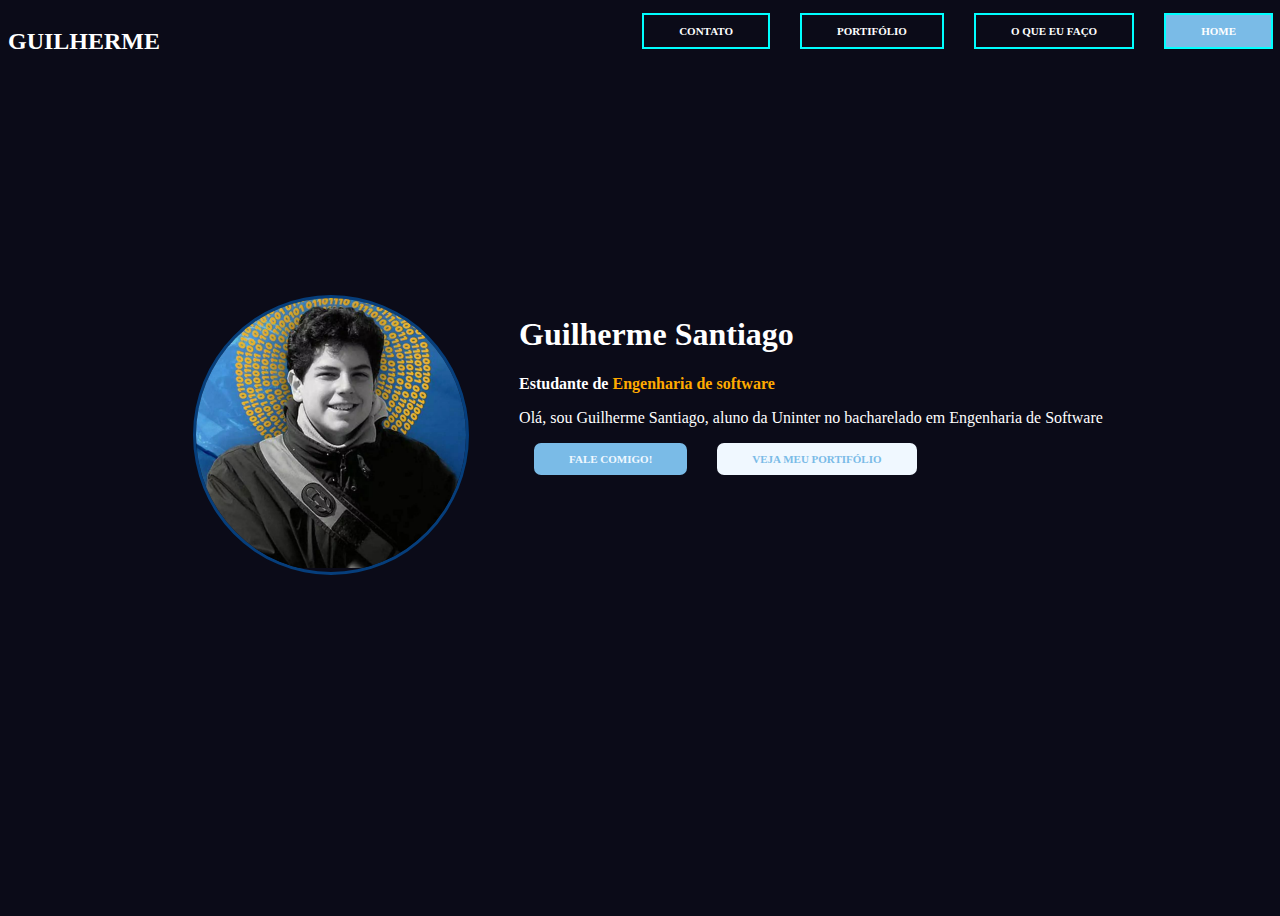
<file: index.html>
<!DOCTYPE html>
<html lang="pt-br">

<head>
    <meta charset="UTF-8">
    <meta name="viewport" content="width=device-width, initial-scale=1.0">
    <link rel="stylesheet" href="style.css">
    <title>ATV portifólio pessoal</title>
</head>

<body>
    <!--Barra de navegação presente em todas as abas-->
    <div class="nvg">

        <h2>Guilherme</h2>

        <nav>
            <a href="index.html" class="atualPgn">Home</a>
            <a href="index2.html">o que eu faço </a>
            <a href="index3.html">Portifólio</a>
            <a href="index4.html">Contato</a>
        </nav>
    </div>


    <!--Apresentação e parte inicial-->
    <div class="apresentacao">
        <div class="apr1">


            <div class="foto">
                <img src="imagens/Carlo acutis.png" width="270px" height="270px" alt="">
            </div>


            <div class="apr2">
                <h1>Guilherme Santiago</h1>
                <h4 class="descricao">Estudante de</h4>
                <h4 class="clrdo descricao">Engenharia de software</h4>


                <p>
                    Olá, sou Guilherme Santiago, aluno da Uninter no bacharelado em Engenharia de Software
                </p>


                <a href="index4.html" class="btn btn1">Fale Comigo!</a>
                <a href="index3.html" class="btn btn2"> Veja Meu Portifólio</a>
            </div>

        </div>
    </div>
</body>
</file>
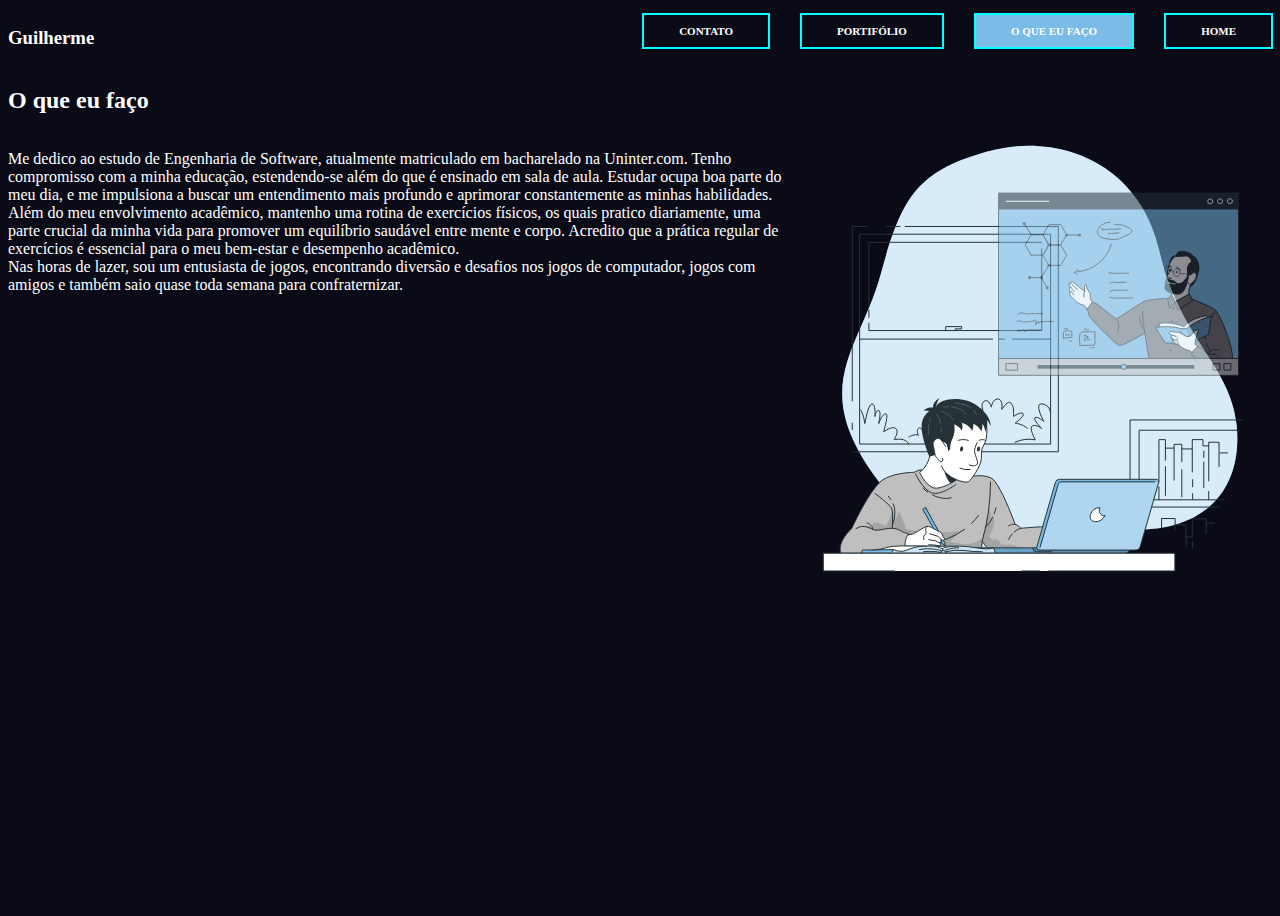
<file: index2.html>
<!DOCTYPE html>
<html lang="pt-br">

<head>
    <meta charset="UTF-8">
    <meta name="viewport" content="width=device-width, initial-scale=1.0">
    <link rel="stylesheet" href="style.css">
    <title>ATV portifólio pessoal</title>
</head>

<body>
    <!--Barra de navegação presente em todas as abas-->
    <div class="nvg">
        <h3>Guilherme</h3>

        <nav>
            <a href="index.html">Home</a>
            <a href="index2.html" class="atualPgn">o que eu faço </a>
            <a href="index3.html">Portifólio</a>
            <a href="index4.html">Contato</a>
        </nav>
    </div>
    

    <h2>O que eu faço</h2>

    <div class="port">
        <p>
            Me dedico ao estudo de Engenharia de Software, atualmente matriculado em bacharelado na Uninter.com.
            Tenho compromisso com a minha educação, estendendo-se além do que é ensinado em sala de aula. Estudar ocupa
            boa parte do meu dia, e me impulsiona a buscar um entendimento mais profundo e aprimorar constantemente as
            minhas habilidades. <br>
            Além do meu envolvimento acadêmico, mantenho uma rotina de exercícios físicos, os quais pratico diariamente,
            uma parte crucial da minha vida para promover um equilíbrio saudável entre mente e corpo. Acredito que a
            prática regular de exercícios é essencial para o meu bem-estar e desempenho acadêmico. <br>
            Nas horas de lazer, sou um entusiasta de jogos, encontrando diversão e desafios nos jogos de computador,
            jogos com amigos e também saio quase toda semana para confraternizar.
        </p>


        <img src="imagens/online-learning-animate.svg" width="500px" alt="">


    </div>
</body>

</html>
</file>
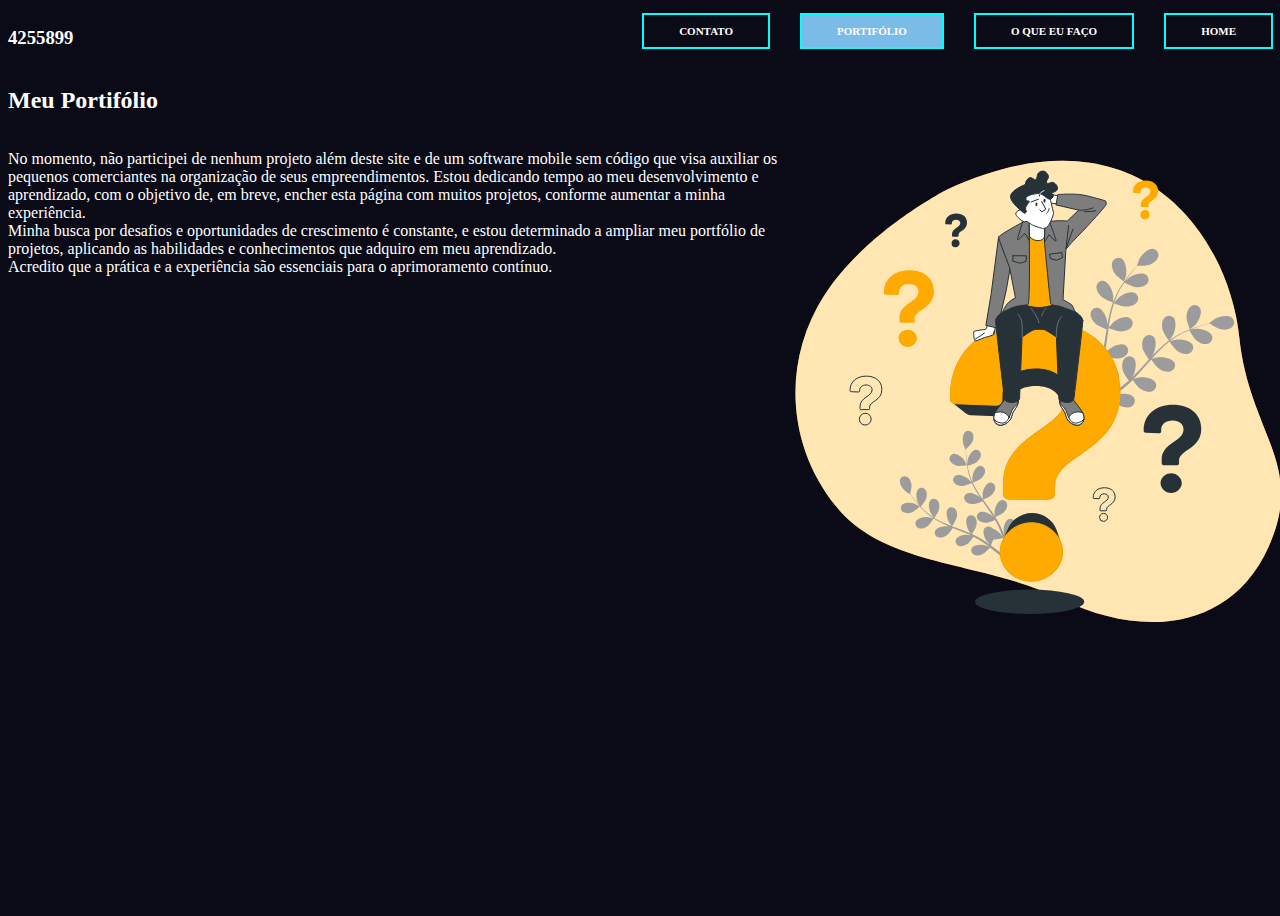
<file: index3.html>
<!DOCTYPE html>
<html lang="pt-br">

<head>
    <meta charset="UTF-8">
    <meta name="viewport" content="width=device-width, initial-scale=1.0">
    <link rel="stylesheet" href="style.css">
    <title>ATV portifólio pessoal</title>
</head>

<body>

    <!--Barra de navegação presente em todas as abas-->
    <div class="nvg">
        <h3>4255899</h3>
        <nav>
            <a href="index.html">Home</a>
            <a href="index2.html">o que eu faço </a>
            <a href="index3.html" class="atualPgn">Portifólio</a>
            <a href="index4.html">Contato</a>
        </nav>
    </div>

    <h2>Meu Portifólio</h2>
    <div class="port">
        <p>
            No momento, não participei de nenhum projeto além deste site e de um software mobile sem código que visa
            auxiliar os pequenos comerciantes na organização de seus empreendimentos. Estou dedicando tempo ao meu
            desenvolvimento e aprendizado, com o objetivo de, em breve, encher esta página com muitos projetos,
            conforme aumentar a minha experiência. <br>
            Minha busca por desafios e oportunidades de crescimento é constante, e estou determinado a ampliar meu
            portfólio de projetos, aplicando as habilidades e conhecimentos que adquiro em meu aprendizado. <br>
            Acredito que a prática e a experiência são essenciais para o aprimoramento contínuo.
        </p>

        <!-- animação-->
        <img src="imagens/questions-animate.svg" width="500px" alt="">


    </div>
</body>

</html>
</file>
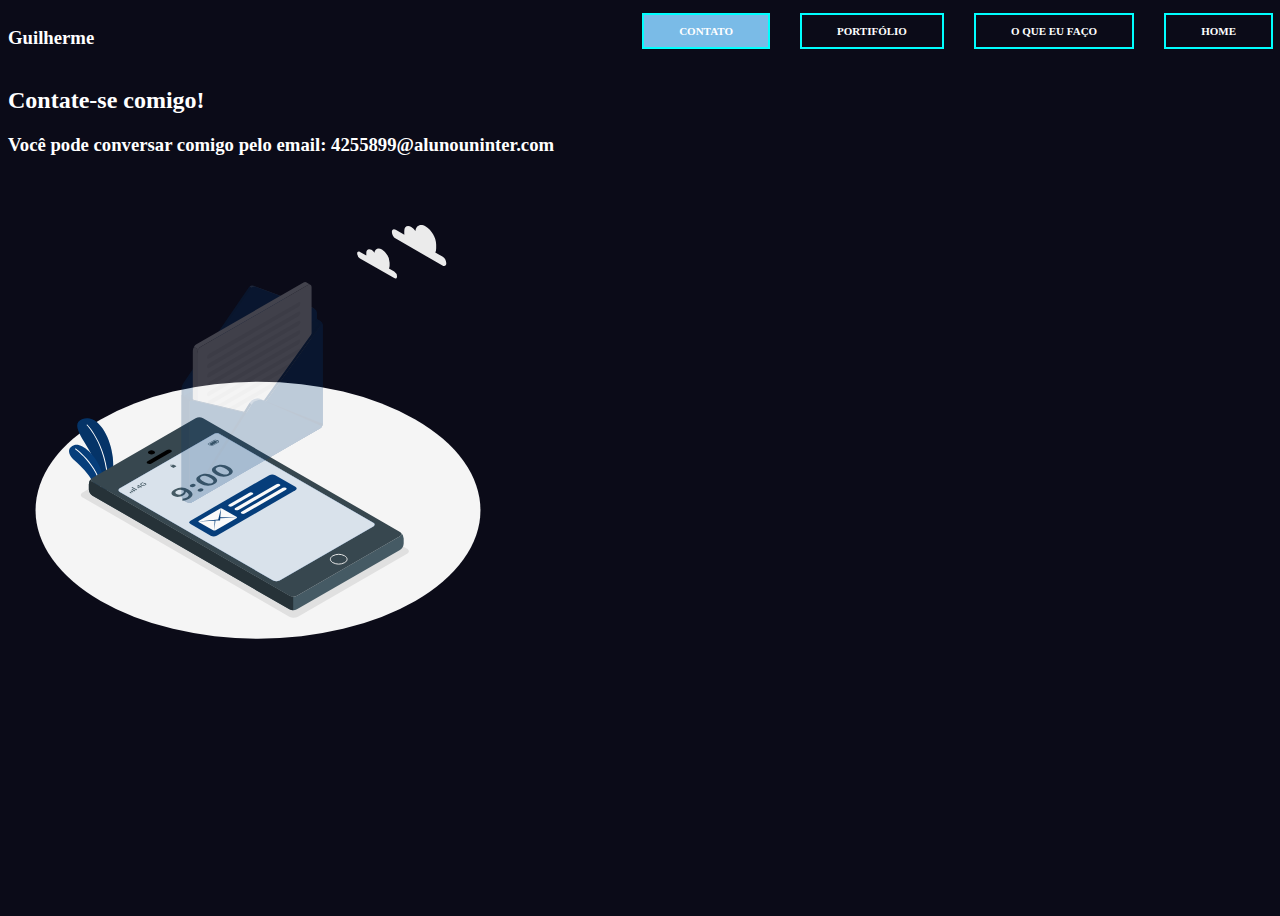
<file: index4.html>
<!DOCTYPE html>
<html lang="pt-br">

<head>
    <meta charset="UTF-8">
    <meta name="viewport" content="width=device-width, initial-scale=1.0">
    <link rel="stylesheet" href="style.css">
    <title>ATV portifólio pessoal</title>
</head>

<body>
    <!--Barra de navegação presente em todas as abas-->
    <div class="nvg">
        <h3>Guilherme</h3>
        <nav>
            <a href="index.html">Home</a>
            <a href="index2.html">o que eu faço </a>
            <a href="index3.html">Portifólio</a>
            <a href="index4.html" class="atualPgn">Contato</a>
        </nav>
    </div>
    <div>
        <h2>Contate-se comigo!</h2>
        <h3>Você pode conversar comigo pelo email: 4255899@alunouninter.com</h3>
        <img src="imagens/new-message-animate.svg" width="500" alt="">
    </div>
</body>

</html>
</file>
<file: style.css>
/*Config geral*/
body {
    color: #fff;
    background-color: rgb(11, 11, 24);
    background-position: center;
    background-size: cover;
    width: 100%;
    height: 100vh;

}

h1 h2 h3 h4 p {
    font-size: large;
}

nav {
    width: 100%;
    height: 50px;
    padding-top: 5px;
}

a { /*Configuração geral dos links*/
    float: right;
    background-color: transparent;

    margin: 0 15px;
    padding: 10px 35px;

    font-size: 11px;
    font-weight: bold;
    border: 2px solid aqua;

    text-decoration: none;
    text-transform: uppercase;
    color: #fff;
}



/* Barra de navegação e links da barra de navegação*/
.nvg{
    display: flex; 
}
.nvg h2{
    text-transform: uppercase;

}

.atualPgn{ /*Essa parte é para identificar em qual página está atualmente*/
    background-color: #7ABBE7;
}



/* para o index 1*/
.btn{
    float: left;
    border-radius: 7px;
}
.btn1{
color: aliceblue;
background-color: #7ABBE7;
border: #7ABBE7;
}
.btn2{
    color: #7ABBE7;
    background-color: aliceblue;
    border: aliceblue;
}

.apresentacao {
    height: 80vh;
    box-sizing: border-box;
    display: flex;
    justify-content: center;
    align-items: center;
}
.apr1 {
    display: flex;
}
.apr2{
    padding-left: 50px;
    float: right;
}

.foto {
    float: left;
    box-sizing: border-box;
    z-index: 1;
    border: #063E7B solid 3px;
    border-radius: 100%;
    overflow: hidden;
}

.clrdo {
    color: #ffaa00;
}

.descricao {
    display: inline;
}



/* página do index 2 e 3 */
.port {
    display: flex;
}
</file>
